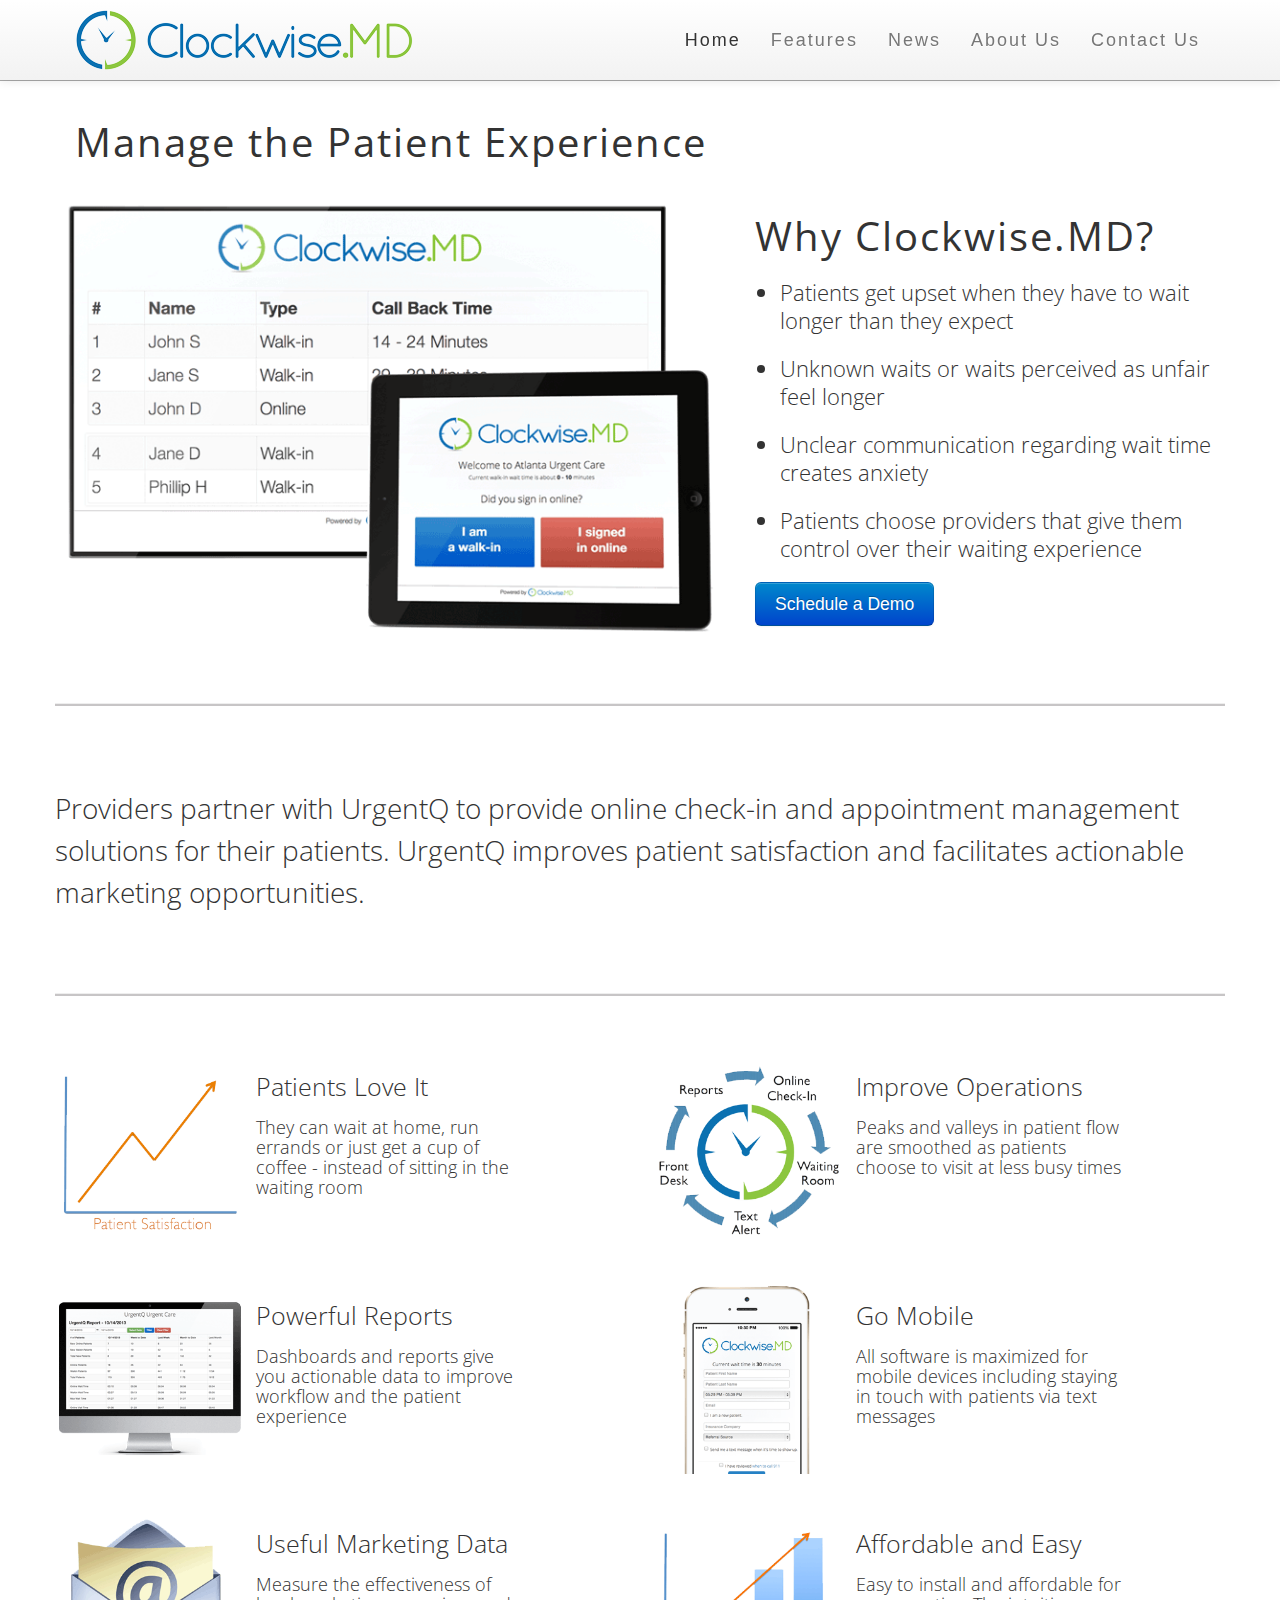
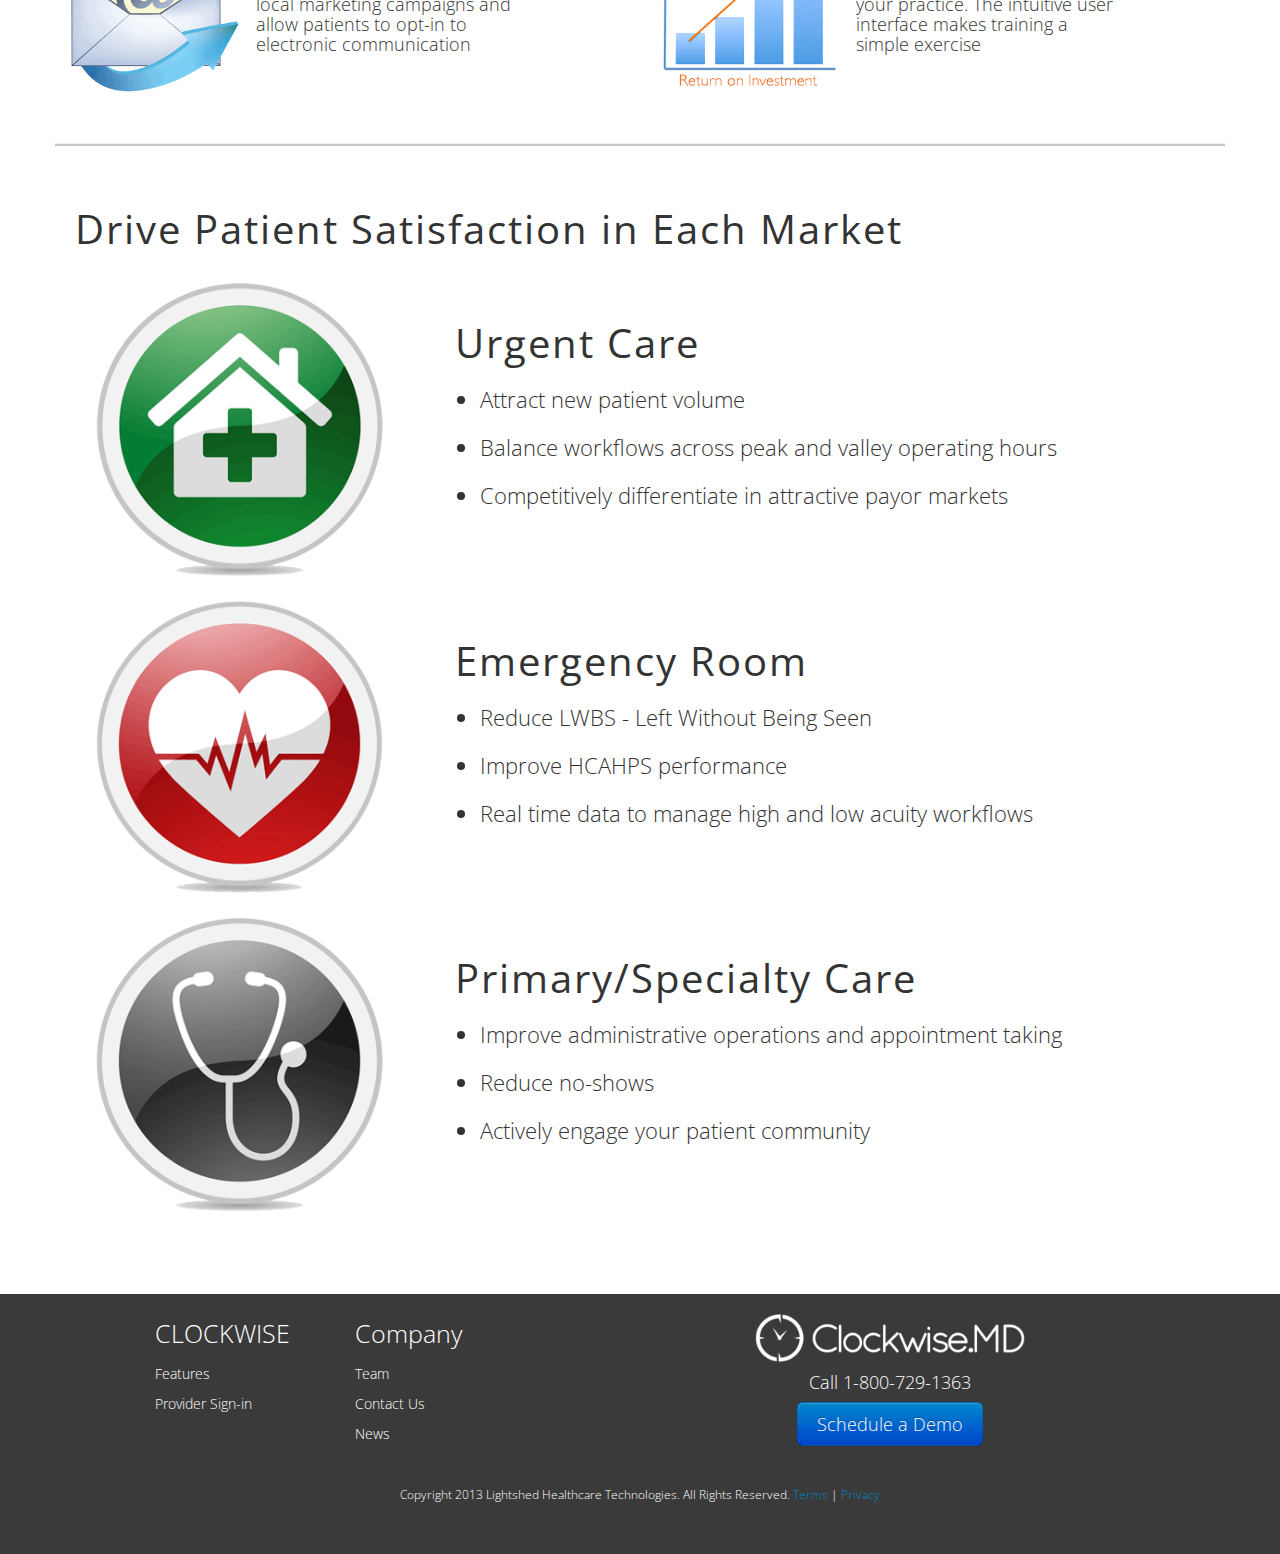
<file: index.html>
<!DOCTYPE html>
<html>
  <head>
    <title>Clockwise.MD</title>
    <link href="https://fonts.googleapis.com/css?family=Lato:300,400,700,900,300italic,400italic,700italic" media="screen" rel="stylesheet" />
    <link href="https://fonts.googleapis.com/css?family=Open+Sans:300italic,400italic,600italic,300,400,600" media="screen" rel="stylesheet" />
    <link href="https://phongsi.github.io/urgentq_marketing/stylesheets/bootstrap.css" media="all" rel="stylesheet" />
    <link href="https://phongsi.github.io/urgentq_marketing/stylesheets/bootstrap-responsive.css" media="all" rel="stylesheet" />
    <link href="https://phongsi.github.io/urgentq_marketing/stylesheets/styles.css" media="all" rel="stylesheet" />
    <link rel="apple-touch-icon" href="/urgentq-icon.png"/>
    <script type="text/javascript">

    var _gaq = _gaq || [];
    _gaq.push(['_setAccount', 'UA-38490218-1']);
    _gaq.push(['_trackPageview']);

    (function() {
      var ga = document.createElement('script'); ga.type = 'text/javascript'; ga.async = true;
      ga.src = ('https:' == document.location.protocol ? 'https://ssl' : 'http://www') + '.google-analytics.com/ga.js';
      var s = document.getElementsByTagName('script')[0]; s.parentNode.insertBefore(ga, s);
    })();

    </script>
  </head>
  <body class="pages marketing">
    
    <div class="navbar navbar-new navbar-fixed-top">
      <div class="navbar-inner">
        <div class="container">
          <button type="button" class="btn btn-navbar" data-toggle="collapse" data-target=".nav-collapse">
            <span class="icon-bar"></span>
            <span class="icon-bar"></span>
            <span class="icon-bar"></span>
          </button>
          <a class="brand logo" href="/"><img alt="Header logo2" src="https://phongsi.github.io/urgentq_marketing/images/mainlogo.png" /></a>
          <div class="nav-collapse collapse">
            <ul class="nav nav-marketing">
              <li class='active'><a href='/'>Home</a></li>
              <li class=><a href='/pages/urgentq'>Features</a></li>
              <li class=><a href='/pages/news'>News</a></li>
              <li class=><a href='/pages/about'>About Us</a></li>
              <li class=><a href='/pages/contact'>Contact Us</a></li>
            </ul>
          </div><!--/.nav-collapse -->
        </div>
      </div>
    </div>
    <div class="container margin-body">
    	<div class="row-fluid">
    		<div class="span12">
    			<h1 class="opensans main-slogan">Manage the Patient Experience</h1>
    		</div>
      </div>
      <div class="row-fluid margin-top"> 
        <div class="span7">
          <img alt="Tvandipad" src="https://phongsi.github.io/urgentq_marketing/images/tvandipad.png" />
        </div>
        <div class="span5">
        	<h2 class="opensans main-slogan no-margin-left">Why Clockwise.MD?</h2>
          <ul class="opensans main-list">
            <li>
              <p class="main-list-text">Patients get upset when they have to wait longer than they expect</p>
            </li>
            <li>
              <p class="main-list-text">Unknown waits or waits perceived as unfair feel longer</p>
            </li>
            <li>
              <p class="main-list-text">Unclear communication regarding wait time creates anxiety</p>
            </li>
            <li>
              <p class="main-list-text">Patients choose providers that give them control over their waiting experience</p>
            </li>
          </ul>
          <a href='contact.html' class='font-inherit'>
            <div class="btn btn-primary btn-large main-btn">Schedule a Demo</div>
          </a>
        </div>
      </div>
      <hr class="main-hr">
      <div class="row-fluid">
        <div class="span12">
          <h2 class="opensans main-text">Providers partner with UrgentQ to provide online check-in and appointment management solutions for their patients.  UrgentQ improves patient satisfaction and facilitates actionable marketing opportunities.</h2>
        </div>
      </div>
      <hr class="main-hr">
      <div class="row-fluid margin-top-40">
      	<div class="span5">
      		<div class="row-fluid">
      			<div class="span5">
      				<img alt="Middle1" src="https://phongsi.github.io/urgentq_marketing/images/middle1.png" />
    	    	</div>
    	    	<div class="span7">
    	    		<h3 class="opensans">Patients Love It</h3>
    	    		<h4 class="opensans">They can wait at home, run errands or just get a cup of coffee - instead of sitting in the waiting room</h4>
    	    	</div>
    	    </div>
    	  </div>
    	  <div class="span5 offset1">
      		<div class="row-fluid">
      			<div class="span5">
      				<img alt="Middle2" src="https://phongsi.github.io/urgentq_marketing/images/middle2.png" />
    	    	</div>
    	    	<div class="span7">
    	    		<h3 class="opensans">Improve Operations</h3>
    	    		<h4 class="opensans">Peaks and valleys in patient flow are smoothed as patients choose to visit at less busy times</h4>
    	    	</div>
    	    </div>
    	  </div>
    	</div>
    	<div class="row-fluid margin-top-40">
      	<div class="span5">
      		<div class="row-fluid">
      			<div class="span5">
      				<img alt="Middle3" src="https://phongsi.github.io/urgentq_marketing/images/middle3.png" />
    	    	</div>
    	    	<div class="span7">
    	    		<h3 class="opensans">Powerful Reports</h3>
    	    		<h4 class="opensans">Dashboards and reports give you actionable data to improve workflow and the patient experience</h4>
    	    	</div>
    	    </div>
    	  </div>
    	  <div class="span5 offset1">
      		<div class="row-fluid">
      			<div class="span5">
      				<img alt="Middle4" src="https://phongsi.github.io/urgentq_marketing/images/middle4.png" />
    	    	</div>
    	    	<div class="span7">
    	    		<h3 class="opensans">Go Mobile</h3>
    	    		<h4 class="opensans">All software is maximized for mobile devices including staying in touch with patients via text messages</h4>
    	    	</div>
    	    </div>
    	  </div>
    	</div>
    	<div class="row-fluid margin-top-40 margin-bottom-40">
      	<div class="span5">
      		<div class="row-fluid">
      			<div class="span5">
      				<img alt="Middle5" src="https://phongsi.github.io/urgentq_marketing/images/middle5.png" />
    	    	</div>
    	    	<div class="span7">
    	    		<h3 class="opensans">Useful Marketing Data</h3>
    	    		<h4 class="opensans">Measure the effectiveness of local marketing campaigns and allow patients to opt-in to electronic communication</h4>
    	    	</div>
    	    </div>
    	  </div>
    	  <div class="span5 offset1">
      		<div class="row-fluid">
      			<div class="span5">
      				<img alt="Middle6" src="https://phongsi.github.io/urgentq_marketing/images/middle6.png" />
    	    	</div>
    	    	<div class="span7">
    	    		<h3 class="opensans">Affordable and Easy</h3>
    	    		<h4 class="opensans">Easy to install and affordable for your practice. The intuitive user interface makes training a simple exercise</h4>
    	    	</div>
    	    </div>
    	  </div>
    	</div>
      <hr>
      <div class="row-fluid margin-top-40">
    		<div class="span12">
    			<h1 class="opensans main-slogan">Drive Patient Satisfaction in Each Market</h1>
    		</div>
      </div>
      <div class="row-fluid margin-top">
        <div class="span4 market-img">
          <img alt="Uc" src="https://phongsi.github.io/urgentq_marketing/images/uc.png" />
        </div>
        <div class="span7">
          <h2 class="opensans main-slogan market-margin no-margin-left">Urgent Care</h2>
          <ul class="opensans main-list">
            <li>
              <p class="main-list-text">Attract new patient volume</p>
            </li>
            <li>
              <p class="main-list-text">Balance workflows across peak and valley operating hours</p>
            </li>
            <li>
              <p class="main-list-text">Competitively differentiate in attractive payor markets</p>
            </li>
          </ul>
        </div>
      </div>
      <div class="row-fluid margin-top">
    	  <div class="span4 market-img">
    	    <img alt="Er" src="https://phongsi.github.io/urgentq_marketing/images/er.png" />
        </div>
        <div class="span7">
          <h2 class="opensans main-slogan market-margin no-margin-left">Emergency Room</h2>
          <ul class="opensans main-list">
            <li>
              <p class="main-list-text">Reduce LWBS - Left Without Being Seen</p>
            </li>
            <li>
              <p class="main-list-text">Improve HCAHPS performance</p>
            </li>
            <li>
              <p class="main-list-text">Real time data to manage high and low acuity workflows</p>
            </li>
          </ul>
        </div>
    	</div>
      <div class="row-fluid margin-top margin-bottom-40">
        <div class="span4 market-img">
          <img alt="Pc" src="https://phongsi.github.io/urgentq_marketing/images/pc.png" />
        </div>
        <div class="span7">
          <h2 class="opensans main-slogan market-margin no-margin-left">Primary/Specialty Care</h2>
          <ul class="opensans main-list">
            <li>
              <p class="main-list-text">Improve administrative operations and appointment taking</p>
            </li>
            <li>
              <p class="main-list-text">Reduce no-shows</p>
            </li>
            <li>
              <p class="main-list-text">Actively engage your patient community</p>
            </li>
          </ul>
        </div>
      </div>
    </div>
    <div class="row-fluid marketing-footer padding-top margin-top-40">
      <div class="container text-center">
        <div class="row-fluid opensans margin-bottom">
          <div class="span2 offset1 text-left">
            <h3 class="opensans">CLOCKWISE</h3>
            <a href='/pages/urgentq' class='font-inherit'>
              <h5 class="opensans">Features</h5>
            </a>
            <a href='https://urgentq.com/users/sign_in' class='font-inherit'>
              <h5 class="opensans">Provider Sign-in</h5>
            </a>
          </div>
          <div class="span2 text-left">
            <h3 class="opensans">Company</h3>
            <a href='/pages/about' class='font-inherit'>
              <h5 class="opensans">Team</h5>
            </a>
            <a href='/pages/contact' class='font-inherit'>
              <h5 class="opensans">Contact Us</h5>
            </a>
            <a href='/pages/news' class='font-inherit'>
              <h5 class="opensans">News</h5>
            </a>
          </div>
          <div class="span3 offset2 padding-top">
            <a class="brand logo" href="/"><img alt="Header logo2" src="https://phongsi.github.io/urgentq_marketing/images/logowhite.png" /></a><!-- 
            <h4 class="opensans margin-top">For Sales or Demo</h4> -->
            <h4 class="opensans">Call 1-800-729-1363</h4>
            <a href='/pages/contact'>
              <div class="btn btn-primary btn-large">Schedule a Demo</div>
            </a>
          </div>
        </div>
        <div class="row opensans margin-bottom-40 margin-top padding-top">
          <p style="text-align:center;"><small>Copyright 2013 Lightshed Healthcare Technologies. All Rights Reserved.  <a href='/terms_of_service'>Terms</a> | <a href='/privacy'>Privacy</a></small></p>
        </div>
      </div>
    </div>
  </body>
</html>
</file>
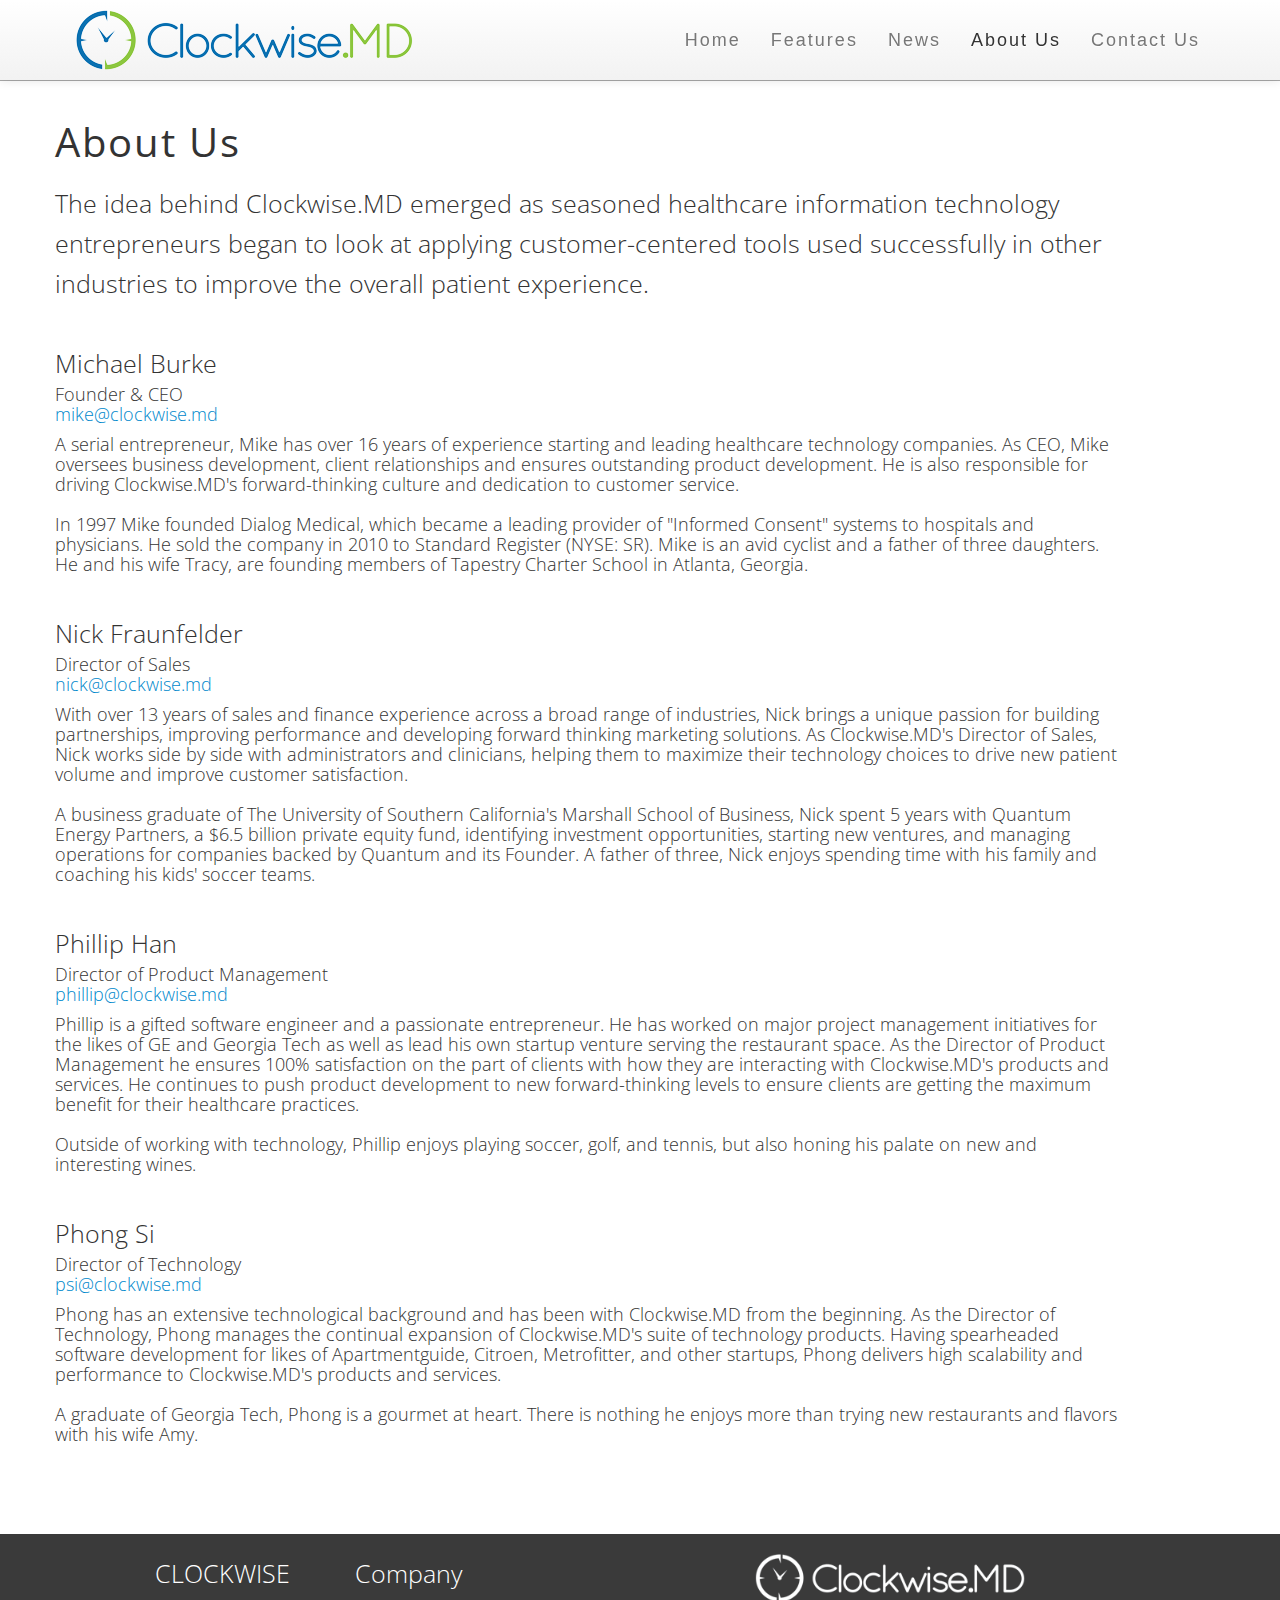
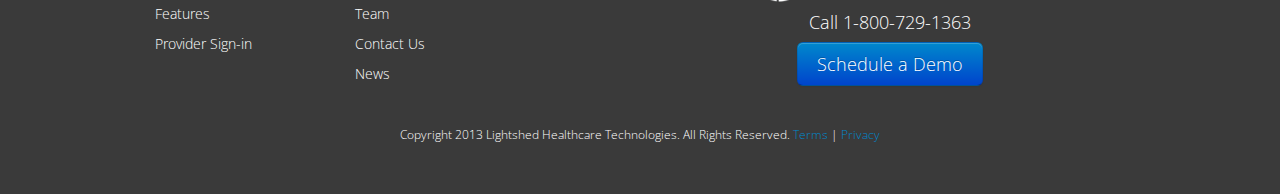
<file: about.html>
<!DOCTYPE html>
<html>
  <head>
    <title>Clockwise.MD</title>
    <link href="https://fonts.googleapis.com/css?family=Lato:300,400,700,900,300italic,400italic,700italic" media="screen" rel="stylesheet" />
    <link href="https://fonts.googleapis.com/css?family=Open+Sans:300italic,400italic,600italic,300,400,600" media="screen" rel="stylesheet" />
    <link href="https://phongsi.github.io/urgentq_marketing/stylesheets/bootstrap.css" media="all" rel="stylesheet" />
    <link href="https://phongsi.github.io/urgentq_marketing/stylesheets/bootstrap-responsive.css" media="all" rel="stylesheet" />
    <link href="https://phongsi.github.io/urgentq_marketing/stylesheets/styles.css" media="all" rel="stylesheet" />
    <link rel="apple-touch-icon" href="/clockwise.md-icon.png"/>
    <script type="text/javascript">

    var _gaq = _gaq || [];
    _gaq.push(['_setAccount', 'UA-38490218-1']);
    _gaq.push(['_trackPageview']);

    (function() {
      var ga = document.createElement('script'); ga.type = 'text/javascript'; ga.async = true;
      ga.src = ('https:' == document.location.protocol ? 'https://ssl' : 'http://www') + '.google-analytics.com/ga.js';
      var s = document.getElementsByTagName('script')[0]; s.parentNode.insertBefore(ga, s);
    })();

    </script>
  </head>
  <body class="pages marketing">
    
    <div class="navbar navbar-new navbar-fixed-top">
      <div class="navbar-inner">
        <div class="container">
          <button type="button" class="btn btn-navbar" data-toggle="collapse" data-target=".nav-collapse">
            <span class="icon-bar"></span>
            <span class="icon-bar"></span>
            <span class="icon-bar"></span>
          </button>
          <a class="brand logo" href="/"><img alt="Header logo2" src="https://phongsi.github.io/urgentq_marketing/images/mainlogo.png" /></a>
          <div class="nav-collapse collapse">
            <ul class="nav nav-marketing">
              <li class=><a href='/'>Home</a></li>
              <li class=><a href='/pages/urgentq'>Features</a></li>
              <li class=><a href='/pages/news'>News</a></li>
              <li class='active'><a href='/pages/about'>About Us</a></li>
              <li class=><a href='/pages/contact'>Contact Us</a></li>
            </ul>
          </div><!--/.nav-collapse -->
        </div>
      </div>
    </div>
    <div class="container margin-body">
      <div class="row-fluid text-left margin-bottom">
        <div class="span11">
          <h1 class="opensans main-slogan no-margin-left">About Us</h1>
          <h3 class="opensans margin-top">The idea behind Clockwise.MD emerged as seasoned healthcare information technology entrepreneurs began to look at applying customer-centered tools used successfully in other industries to improve the overall patient experience.</h3>
        </div>
      </div>
      <div class="row-fluid margin-bottom text-left">
        <div class="span11">
          <h3 class="opensans no-margin-bottom">Michael Burke</h3>
          <h4 class="opensans no-margin-top">Founder & CEO<br><a href="mailto:mike@clockwise.md.com">mike@clockwise.md</a></h4>
          <h4 class="opensans">A serial entrepreneur, Mike has over 16 years of experience starting and leading healthcare technology companies.  As CEO, Mike oversees business development, client relationships and ensures outstanding product development.  He is also responsible for driving Clockwise.MD's forward-thinking culture and dedication to customer service.<br><br>In 1997 Mike founded Dialog Medical, which became a leading provider of "Informed Consent" systems to hospitals and physicians. He sold the company in 2010 to Standard Register (NYSE: SR).  Mike is an avid cyclist and a father of three daughters.  He and his wife Tracy, are founding members of Tapestry Charter School in Atlanta, Georgia.</h4>
        </div>
      </div>
      <div class="row-fluid margin-bottom text-left">
        <div class="span11">
          <h3 class="opensans no-margin-bottom">Nick Fraunfelder</h3>
          <h4 class="opensans no-margin-top">Director of Sales<br><a href="mailto:nick@clockwise.md.com">nick@clockwise.md</a></h4>
          <h4 class="opensans">With over 13 years of sales and finance experience across a broad range of industries, Nick brings a unique passion for building partnerships, improving performance and developing forward thinking marketing solutions.  As Clockwise.MD's Director of Sales, Nick works side by side with administrators and clinicians, helping them to maximize their technology choices to drive new patient volume and improve customer satisfaction.<br><br>A business graduate of The University of Southern California's Marshall School of Business, Nick spent 5 years with Quantum Energy Partners, a $6.5 billion private equity fund, identifying investment opportunities, starting new ventures, and managing operations for companies backed by Quantum and its Founder.  A father of three, Nick enjoys spending time with his family and coaching his kids' soccer teams.</h4>
        </div>
      </div>
      <div class="row-fluid margin-bottom text-left">
        <div class="span11">
          <h3 class="opensans no-margin-bottom">Phillip Han</h3>
          <h4 class="opensans no-margin-top">Director of Product Management<br><a href="mailto:phillip@clockwise.md.com">phillip@clockwise.md</a></h4>
          <h4 class="opensans">Phillip is a gifted software engineer and a passionate entrepreneur.  He has worked on major project management initiatives for the likes of GE  and Georgia Tech as well as lead his own startup venture serving the restaurant space.  As the Director of Product Management he ensures 100% satisfaction on the part of clients with how they are interacting with Clockwise.MD's products and services.  He continues to push product development to new forward-thinking levels to ensure clients are getting the maximum benefit for their healthcare practices.<br><br>Outside of working with technology, Phillip enjoys playing soccer, golf, and tennis, but also honing his palate on new and interesting wines.</h4>
        </div>
      </div>
      <div class="row-fluid margin-bottom-40 text-left">
        <div class="span11">
          <h3 class="opensans no-margin-bottom">Phong Si</h3>
          <h4 class="opensans no-margin-top">Director of Technology<br><a href="mailto:psi@clockwise.md.com">psi@clockwise.md</a></h4>
          <h4 class="opensans">Phong has an extensive technological background and has been with Clockwise.MD from the beginning.  As the Director of Technology, Phong manages the continual expansion of Clockwise.MD's suite of technology products.  Having spearheaded software development for likes of  Apartmentguide, Citroen, Metrofitter, and other startups, Phong delivers high scalability and performance to Clockwise.MD's products and services.<br><br>A graduate of Georgia Tech, Phong is a gourmet at heart.  There is nothing he enjoys more than trying new restaurants and flavors with his wife Amy.</h4>
        </div>
      </div>
    </div>
    <div class="row-fluid marketing-footer padding-top margin-top-40">
      <div class="container text-center">
        <div class="row-fluid opensans margin-bottom">
          <div class="span2 offset1 text-left">
            <h3 class="opensans">CLOCKWISE</h3>
            <a href='/pages/urgentq' class='font-inherit'>
              <h5 class="opensans">Features</h5>
            </a>
            <a href='https://urgentq.com/users/sign_in' class='font-inherit'>
              <h5 class="opensans">Provider Sign-in</h5>
            </a>
          </div>
          <div class="span2 text-left">
            <h3 class="opensans">Company</h3>
            <a href='/pages/about' class='font-inherit'>
              <h5 class="opensans">Team</h5>
            </a>
            <a href='/pages/contact' class='font-inherit'>
              <h5 class="opensans">Contact Us</h5>
            </a>
            <a href='/pages/news' class='font-inherit'>
              <h5 class="opensans">News</h5>
            </a>
          </div>
          <div class="span3 offset2 padding-top">
            <a class="brand logo" href="/"><img alt="Header logo2" src="https://phongsi.github.io/urgentq_marketing/images/logowhite.png" /></a><!-- 
            <h4 class="opensans margin-top">For Sales or Demo</h4> -->
            <h4 class="opensans">Call 1-800-729-1363</h4>
            <a href='/pages/contact'>
              <div class="btn btn-primary btn-large">Schedule a Demo</div>
            </a>
          </div>
        </div>
        <div class="row opensans margin-bottom-40 margin-top padding-top">
          <p style="text-align:center;"><small>Copyright 2013 Lightshed Healthcare Technologies. All Rights Reserved.  <a href='/terms_of_service'>Terms</a> | <a href='/privacy'>Privacy</a></small></p>
        </div>
      </div>
    </div>
  </body>
</html>
</file>
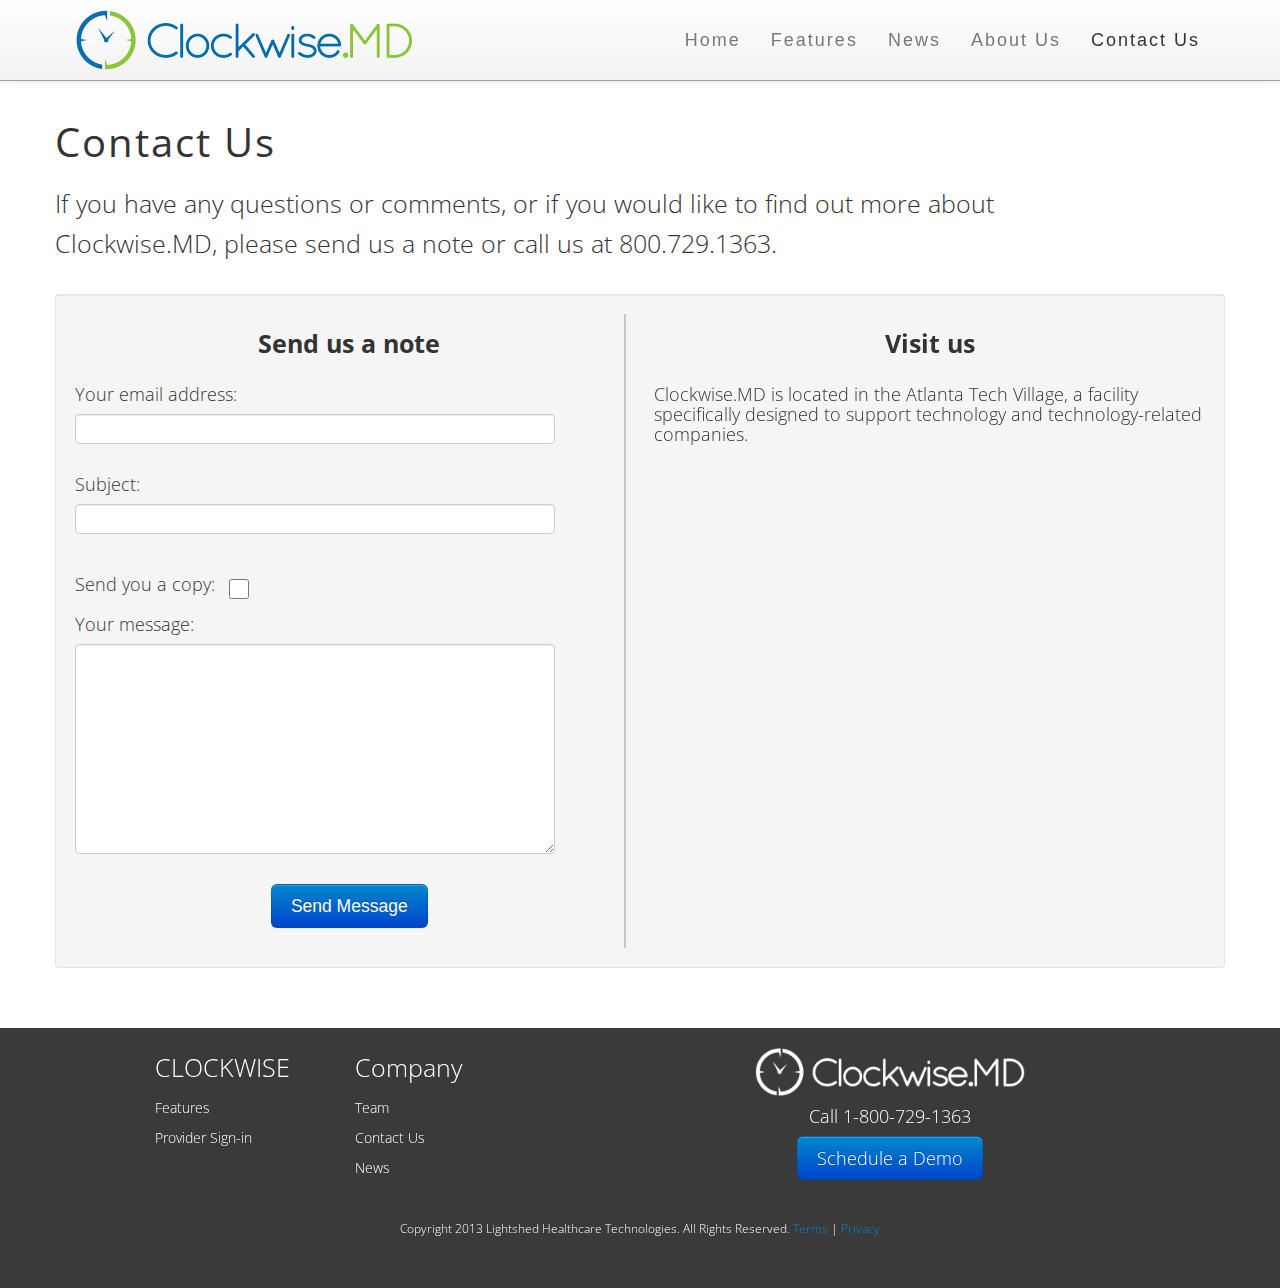
<file: contact.html>
<!DOCTYPE html>
<html>
  <head>
    <title>Clockwise.MD</title>
    <link href="https://fonts.googleapis.com/css?family=Lato:300,400,700,900,300italic,400italic,700italic" media="screen" rel="stylesheet" />
    <link href="https://fonts.googleapis.com/css?family=Open+Sans:300italic,400italic,600italic,300,400,600" media="screen" rel="stylesheet" />
    <link href="https://phongsi.github.io/urgentq_marketing/stylesheets/bootstrap.css" media="all" rel="stylesheet" />
    <link href="https://phongsi.github.io/urgentq_marketing/stylesheets/bootstrap-responsive.css" media="all" rel="stylesheet" />
    <link href="https://phongsi.github.io/urgentq_marketing/stylesheets/styles.css" media="all" rel="stylesheet" />
    <link rel="apple-touch-icon" href="/clockwise.md-icon.png"/>
    <script type="text/javascript">

    var _gaq = _gaq || [];
    _gaq.push(['_setAccount', 'UA-38490218-1']);
    _gaq.push(['_trackPageview']);

    (function() {
      var ga = document.createElement('script'); ga.type = 'text/javascript'; ga.async = true;
      ga.src = ('https:' == document.location.protocol ? 'https://ssl' : 'http://www') + '.google-analytics.com/ga.js';
      var s = document.getElementsByTagName('script')[0]; s.parentNode.insertBefore(ga, s);
    })();

    </script>
  </head>
  <body class="pages marketing">
    
    <div class="navbar navbar-new navbar-fixed-top">
      <div class="navbar-inner">
        <div class="container">
          <button type="button" class="btn btn-navbar" data-toggle="collapse" data-target=".nav-collapse">
            <span class="icon-bar"></span>
            <span class="icon-bar"></span>
            <span class="icon-bar"></span>
          </button>
          <a class="brand logo" href="/"><img alt="Header logo2" src="https://phongsi.github.io/urgentq_marketing/images/mainlogo.png" /></a>
          <div class="nav-collapse collapse">
            <ul class="nav nav-marketing">
              <li class=><a href='/'>Home</a></li>
              <li class=><a href='/pages/urgentq'>Features</a></li>
              <li class=><a href='/pages/news'>News</a></li>
              <li class=><a href='/pages/about'>About Us</a></li>
              <li class='active'><a href='/pages/contact'>Contact Us</a></li>
            </ul>
          </div><!--/.nav-collapse -->
        </div>
      </div>
    </div>
    <div class="container margin-body">
      <div class="row-fluid text-left">
        <div class="span11">
          <h1 class="opensans main-slogan no-margin-left">Contact Us</h1>
          <h3 class="opensans margin-top">If you have any questions or comments, or if you would like to find out more about Clockwise.MD, please send us a note or call us at 800.729.1363.</h3>
        </div>
      </div>
      <div class="row-fluid margin-top">
        <div class="span12">
          <div class="well">
            <div class="row-fluid">
              <div class="span6 text-left border-right">
                <form accept-charset="UTF-8" action="/contact" class="new_message" id="new_message" method="post">
                  <h3 class="opensans text-center"><strong>Send us a note</strong></h3>
                  <h4 class="opensans margin-top">Your email address:</h4>
                  <input class="width-85" id="message_email" name="message[email]" type="text" />
                  <h4 class="opensans text-left margin-top">Subject:</h4>
                  <input class="width-85" id="message_subject" name="message[subject]" type="text" />
                  <div class="row-fluid margin-top">
                    <div class="span7 width-auto">
                      <h4 class="opensans text-left">Send you a copy:</h4>
                    </div>
                    <div class="span1">
                      <input name="message[copy]" type="hidden" value="0" /><input class="margin-top-15" id="message_copy" name="message[copy]" type="checkbox" value="1" />
                    </div>
                  </div>
                  <h4 class="opensans text-left">Your message:</h4>
                  <textarea class="width-85" id="message_body" name="message[body]" rows="10">
                  </textarea>
                  <div class="row-fluid margin-top text-center margin-bottom">
                    <input class="btn btn-primary btn-large" data-disable-with="Sending..." name="commit" type="submit" value="Send Message" />
                  </div>
                </form>
              </div>
              <div class="span6">
                <h3 class="opensans text-center"><strong>Visit us</strong></h3>
                <h4 class="opensans margin-top margin-bottom">Clockwise.MD is located in the Atlanta Tech Village, a facility specifically designed to support technology and technology-related companies.</h4>
                <iframe width="100%" height="480" frameborder="0" scrolling="no" marginheight="0" marginwidth="0" src="https://maps.google.com/maps?f=q&amp;source=s_q&amp;hl=en&amp;geocode=&amp;q=Atlanta+Tech+Village,+3423+Piedmont+Rd+NE,+Atlanta,+GA&amp;aq=2&amp;sll=33.767713,-84.420604&amp;sspn=0.570233,1.056747&amp;ie=UTF8&amp;hq=Atlanta+Tech+Village,&amp;hnear=3423+Piedmont+Rd+NE,+Atlanta,+Fulton,+Georgia+30305&amp;t=m&amp;ll=33.853702,-84.372811&amp;spn=0.017107,0.027466&amp;z=15&amp;iwloc=A&amp;output=embed" style="float: left;"></iframe>
              </div>
            </div>
          </div>
        </div>
      </div>
    </div>
    <div class="row-fluid marketing-footer padding-top margin-top-40">
      <div class="container text-center">
        <div class="row-fluid opensans margin-bottom">
          <div class="span2 offset1 text-left">
            <h3 class="opensans">CLOCKWISE</h3>
            <a href='/pages/urgentq' class='font-inherit'>
              <h5 class="opensans">Features</h5>
            </a>
            <a href='https://urgentq.com/users/sign_in' class='font-inherit'>
              <h5 class="opensans">Provider Sign-in</h5>
            </a>
          </div>
          <div class="span2 text-left">
            <h3 class="opensans">Company</h3>
            <a href='/pages/about' class='font-inherit'>
              <h5 class="opensans">Team</h5>
            </a>
            <a href='/pages/contact' class='font-inherit'>
              <h5 class="opensans">Contact Us</h5>
            </a>
            <a href='/pages/news' class='font-inherit'>
              <h5 class="opensans">News</h5>
            </a>
          </div>
          <div class="span3 offset2 padding-top">
            <a class="brand logo" href="/"><img alt="Header logo2" src="https://phongsi.github.io/urgentq_marketing/images/logowhite.png" /></a><!-- 
            <h4 class="opensans margin-top">For Sales or Demo</h4> -->
            <h4 class="opensans">Call 1-800-729-1363</h4>
            <a href='/pages/contact'>
              <div class="btn btn-primary btn-large">Schedule a Demo</div>
            </a>
          </div>
        </div>
        <div class="row opensans margin-bottom-40 margin-top padding-top">
          <p style="text-align:center;"><small>Copyright 2013 Lightshed Healthcare Technologies. All Rights Reserved.  <a href='/terms_of_service'>Terms</a> | <a href='/privacy'>Privacy</a></small></p>
        </div>
      </div>
    </div>
  </body>
</html>
</file>
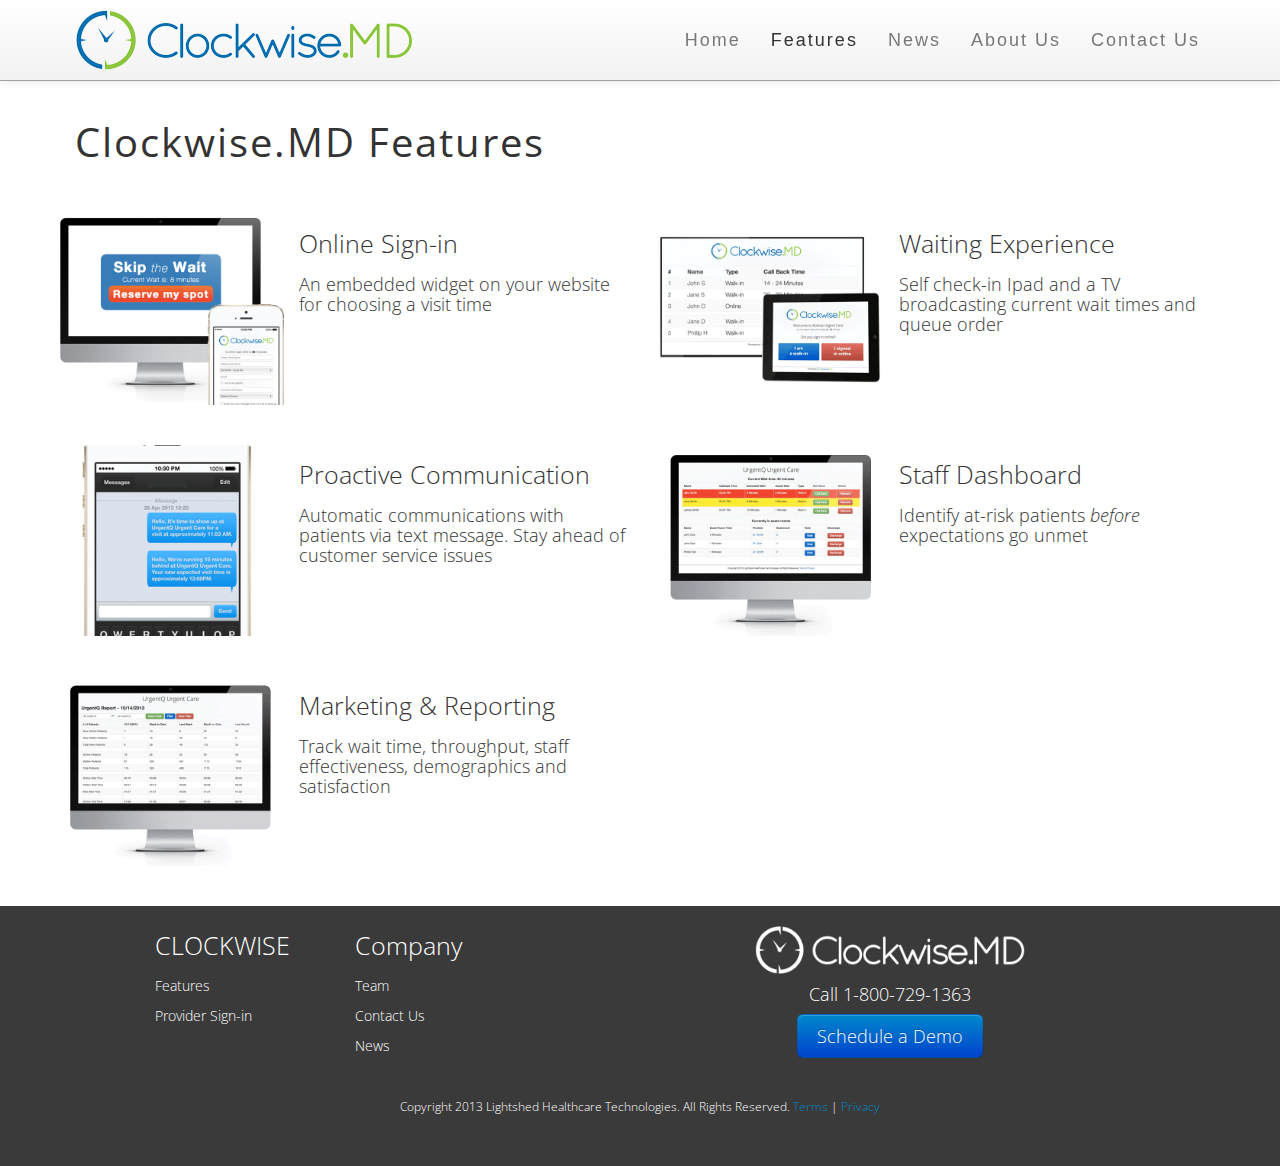
<file: features.html>
<!DOCTYPE html>
<html>
  <head>
    <title>Clockwise.MD</title>
    <link href="https://fonts.googleapis.com/css?family=Lato:300,400,700,900,300italic,400italic,700italic" media="screen" rel="stylesheet" />
    <link href="https://fonts.googleapis.com/css?family=Open+Sans:300italic,400italic,600italic,300,400,600" media="screen" rel="stylesheet" />
    <link href="https://phongsi.github.io/urgentq_marketing/stylesheets/bootstrap.css" media="all" rel="stylesheet" />
    <link href="https://phongsi.github.io/urgentq_marketing/stylesheets/bootstrap-responsive.css" media="all" rel="stylesheet" />
    <link href="https://phongsi.github.io/urgentq_marketing/stylesheets/styles.css" media="all" rel="stylesheet" />
    <link rel="apple-touch-icon" href="/urgentq-icon.png"/>
    <script type="text/javascript">

    var _gaq = _gaq || [];
    _gaq.push(['_setAccount', 'UA-38490218-1']);
    _gaq.push(['_trackPageview']);

    (function() {
      var ga = document.createElement('script'); ga.type = 'text/javascript'; ga.async = true;
      ga.src = ('https:' == document.location.protocol ? 'https://ssl' : 'http://www') + '.google-analytics.com/ga.js';
      var s = document.getElementsByTagName('script')[0]; s.parentNode.insertBefore(ga, s);
    })();

    </script>
  </head>
  <body class="pages marketing">
    
    <div class="navbar navbar-new navbar-fixed-top">
      <div class="navbar-inner">
        <div class="container">
          <button type="button" class="btn btn-navbar" data-toggle="collapse" data-target=".nav-collapse">
            <span class="icon-bar"></span>
            <span class="icon-bar"></span>
            <span class="icon-bar"></span>
          </button>
          <a class="brand logo" href="/"><img alt="Header logo2" src="https://phongsi.github.io/urgentq_marketing/images/mainlogo.png" /></a>
          <div class="nav-collapse collapse">
            <ul class="nav nav-marketing">
              <li class=><a href='/'>Home</a></li>
              <li class='active'><a href='/pages/urgentq'>Features</a></li>
              <li class=><a href='/pages/news'>News</a></li>
              <li class=><a href='/pages/about'>About Us</a></li>
              <li class=><a href='/pages/contact'>Contact Us</a></li>
            </ul>
          </div><!--/.nav-collapse -->
        </div>
      </div>
    </div>
    <div class="container margin-body">
      <div class="row-fluid">
        <div class="span12">
          <h1 class="opensans main-slogan">Clockwise.MD Features</h1>
        </div>
      </div>
      <div class="row-fluid margin-top-40">
        <div class="span6">
          <div class="row-fluid">
            <div class="span5">
              <img alt="Workflow1" src="https://phongsi.github.io/urgentq_marketing/images/workflow1.png" />
            </div>
            <div class="span7">
              <h3 class="opensans">Online Sign-in</h3>
              <h4 class="opensans">An embedded widget on your website for choosing a visit time</h4>
            </div>
          </div>
        </div>
        <div class="span6">
          <div class="row-fluid">
            <div class="span5">
              <img alt="Workflow2" src="https://phongsi.github.io/urgentq_marketing/images/workflow2.png" />
            </div>
            <div class="span7">
              <h3 class="opensans">Waiting Experience</h3>
              <h4 class="opensans">Self check-in Ipad and a TV broadcasting current wait times and queue order</h4>
            </div>
          </div>
        </div>
      </div>
      <div class="row-fluid margin-top-40">
        <div class="span6">
          <div class="row-fluid">
            <div class="span5">
              <img alt="Workflow3" src="https://phongsi.github.io/urgentq_marketing/images/workflow3.png" />
            </div>
            <div class="span7">
              <h3 class="opensans">Proactive Communication</h3>
              <h4 class="opensans">Automatic communications with patients via text message.  Stay ahead of customer service issues</h4>
            </div>
          </div>
        </div>
        <div class="span6">
          <div class="row-fluid">
            <div class="span5">
              <img alt="Workflow4" src="https://phongsi.github.io/urgentq_marketing/images/workflow4.png" />
            </div>
            <div class="span7">
              <h3 class="opensans">Staff Dashboard</h3>
              <h4 class="opensans">Identify at-risk patients <i>before</i> expectations go unmet</h4>
            </div>
          </div>
        </div>
      </div>
      <div class="row-fluid margin-top-40">
        <div class="span6">
          <div class="row-fluid">
            <div class="span5">
              <img alt="Workflow5" src="https://phongsi.github.io/urgentq_marketing/images/workflow5.png" />
            </div>
            <div class="span7">
              <h3 class="opensans">Marketing & Reporting</h3>
              <h4 class="opensans">Track wait time, throughput, staff effectiveness, demographics and satisfaction</h4>
            </div>
          </div>
        </div>
      </div>
    </div>
    <div class="row-fluid marketing-footer padding-top margin-top-40">
      <div class="container text-center">
        <div class="row-fluid opensans margin-bottom">
          <div class="span2 offset1 text-left">
            <h3 class="opensans">CLOCKWISE</h3>
            <a href='/pages/urgentq' class='font-inherit'>
              <h5 class="opensans">Features</h5>
            </a>
            <a href='https://urgentq.com/users/sign_in' class='font-inherit'>
              <h5 class="opensans">Provider Sign-in</h5>
            </a>
          </div>
          <div class="span2 text-left">
            <h3 class="opensans">Company</h3>
            <a href='/pages/about' class='font-inherit'>
              <h5 class="opensans">Team</h5>
            </a>
            <a href='/pages/contact' class='font-inherit'>
              <h5 class="opensans">Contact Us</h5>
            </a>
            <a href='/pages/news' class='font-inherit'>
              <h5 class="opensans">News</h5>
            </a>
          </div>
          <div class="span3 offset2 padding-top">
            <a class="brand logo" href="/"><img alt="Header logo2" src="https://phongsi.github.io/urgentq_marketing/images/logowhite.png" /></a><!-- 
            <h4 class="opensans margin-top">For Sales or Demo</h4> -->
            <h4 class="opensans">Call 1-800-729-1363</h4>
            <a href='/pages/contact'>
              <div class="btn btn-primary btn-large">Schedule a Demo</div>
            </a>
          </div>
        </div>
        <div class="row opensans margin-bottom-40 margin-top padding-top">
          <p style="text-align:center;"><small>Copyright 2013 Lightshed Healthcare Technologies. All Rights Reserved.  <a href='/terms_of_service'>Terms</a> | <a href='/privacy'>Privacy</a></small></p>
        </div>
      </div>
    </div>
  </body>
</html>
</file>
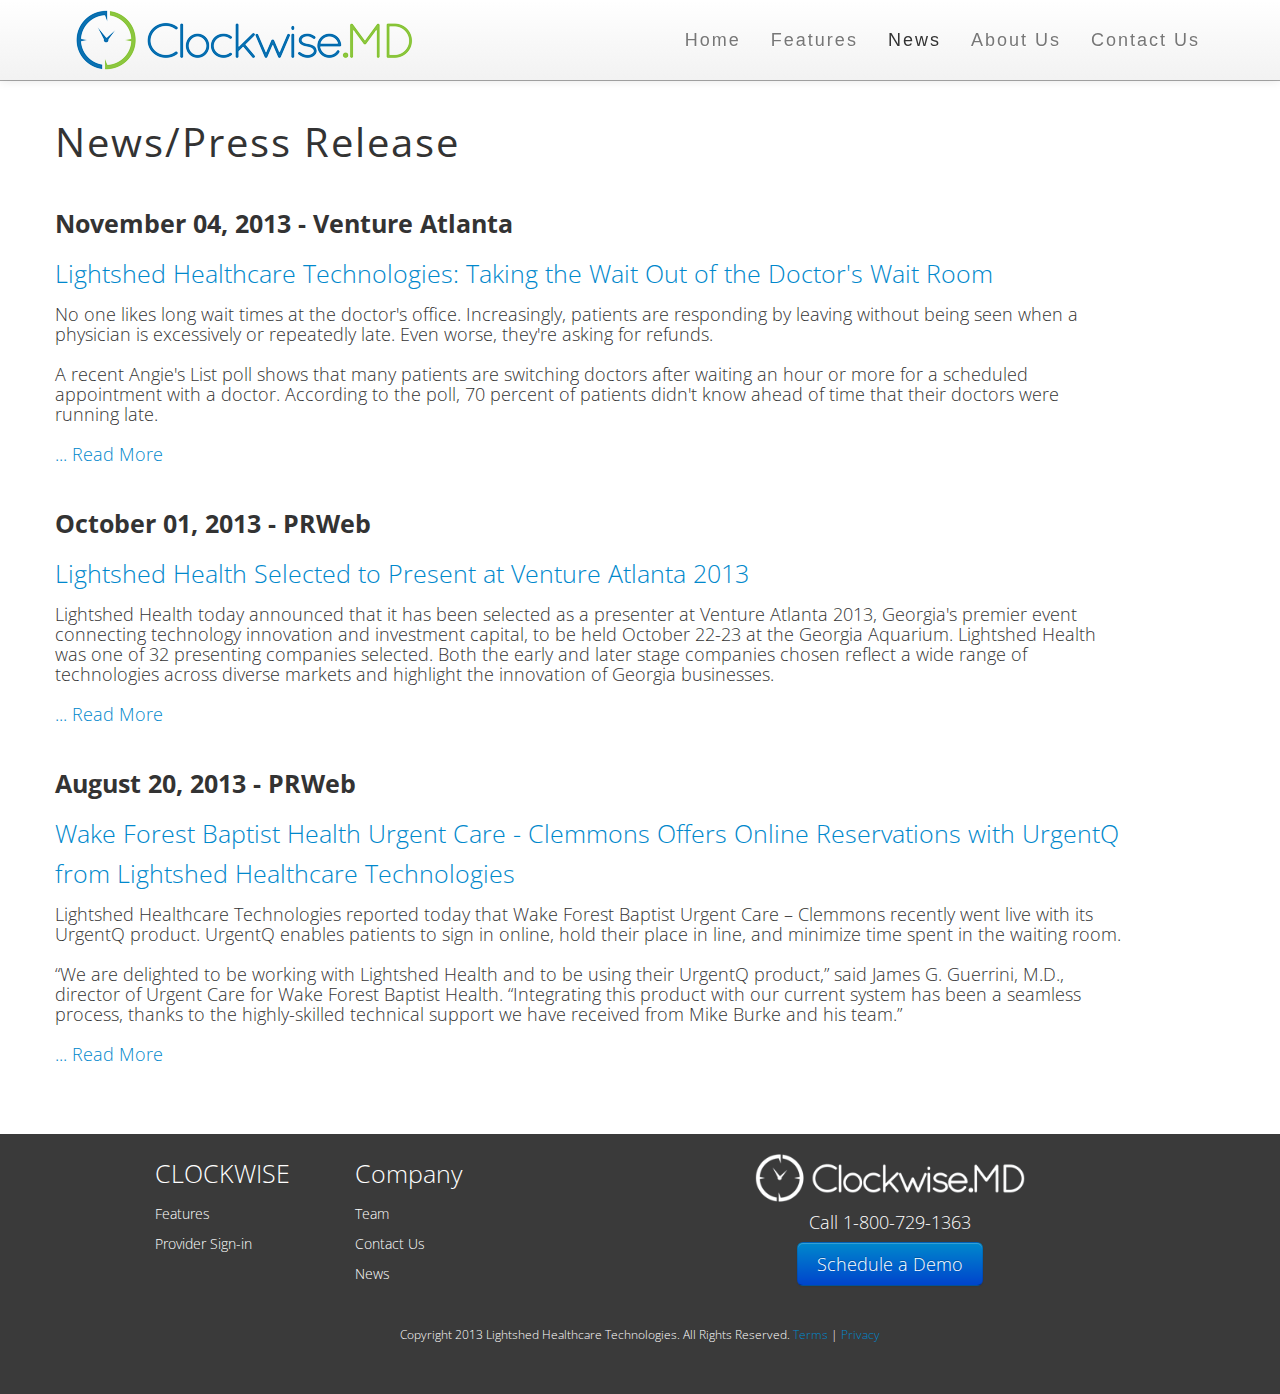
<file: news.html>
<!DOCTYPE html>
<html>
  <head>
    <title>Clockwise.MD</title>
    <link href="https://fonts.googleapis.com/css?family=Lato:300,400,700,900,300italic,400italic,700italic" media="screen" rel="stylesheet" />
    <link href="https://fonts.googleapis.com/css?family=Open+Sans:300italic,400italic,600italic,300,400,600" media="screen" rel="stylesheet" />
    <link href="https://phongsi.github.io/urgentq_marketing/stylesheets/bootstrap.css" media="all" rel="stylesheet" />
    <link href="https://phongsi.github.io/urgentq_marketing/stylesheets/bootstrap-responsive.css" media="all" rel="stylesheet" />
    <link href="https://phongsi.github.io/urgentq_marketing/stylesheets/styles.css" media="all" rel="stylesheet" />
    <link rel="apple-touch-icon" href="/urgentq-icon.png"/>
    <script type="text/javascript">

    var _gaq = _gaq || [];
    _gaq.push(['_setAccount', 'UA-38490218-1']);
    _gaq.push(['_trackPageview']);

    (function() {
      var ga = document.createElement('script'); ga.type = 'text/javascript'; ga.async = true;
      ga.src = ('https:' == document.location.protocol ? 'https://ssl' : 'http://www') + '.google-analytics.com/ga.js';
      var s = document.getElementsByTagName('script')[0]; s.parentNode.insertBefore(ga, s);
    })();

    </script>
  </head>
  <body class="pages marketing">
    
    <div class="navbar navbar-new navbar-fixed-top">
      <div class="navbar-inner">
        <div class="container">
          <button type="button" class="btn btn-navbar" data-toggle="collapse" data-target=".nav-collapse">
            <span class="icon-bar"></span>
            <span class="icon-bar"></span>
            <span class="icon-bar"></span>
          </button>
          <a class="brand logo" href="/"><img alt="Header logo2" src="https://phongsi.github.io/urgentq_marketing/images/mainlogo.png" /></a>
          <div class="nav-collapse collapse">
            <ul class="nav nav-marketing">
              <li class=><a href='/'>Home</a></li>
              <li class=><a href='/pages/urgentq'>Features</a></li>
              <li class='active'><a href='/pages/news'>News</a></li>
              <li class=><a href='/pages/about'>About Us</a></li>
              <li class=><a href='/pages/contact'>Contact Us</a></li>
            </ul>
          </div><!--/.nav-collapse -->
        </div>
      </div>
    </div>
    <div class="container margin-body">
      <div class="row-fluid text-left">
        <div class="span11">
          <h1 class="opensans main-slogan no-margin-left">News/Press Release</h1>
        </div>
      </div>
      <div class="row-fluid margin-top margin-bottom text-left">
        <div class="span11">
          <h3 class="opensans"><strong>November 04, 2013 - Venture Atlanta</strong></h3>
          <a href="http://ventureatlanta.org/2013/11/lightshed-healthcare-technologies-making-the-wait-room-at-the-doctors-office-obsolete/" target="_blank"><h3 class="opensans">Lightshed Healthcare Technologies: Taking the Wait Out of the Doctor's Wait Room</a></h3>
          <h4 class="opensans">No one likes long wait times at the doctor's office. Increasingly, patients are responding by leaving without being seen when a physician is excessively or repeatedly late. Even worse, they're asking for refunds. <br><br>A recent Angie's List poll shows that many patients are switching doctors after waiting an hour or more for a scheduled appointment with a doctor. According to the poll, 70 percent of patients didn't know ahead of time that their doctors were running late.<br><br><a href="http://ventureatlanta.org/2013/11/lightshed-healthcare-technologies-making-the-wait-room-at-the-doctors-office-obsolete/" target="_blank">... Read More</a></h4>
        </div>
      </div>
      <div class="row-fluid margin-top margin-bottom text-left">
        <div class="span11">
          <h3 class="opensans"><strong>October 01, 2013 - PRWeb</strong></h3>
          <a href="http://www.prweb.com/releases/2013/10/prweb11173342.htm" target="_blank"><h3 class="opensans">Lightshed Health Selected to Present at Venture Atlanta 2013</a></h3>
          <h4 class="opensans">Lightshed Health today announced that it has been selected as a presenter at Venture Atlanta 2013, Georgia's premier event connecting technology innovation and investment capital, to be held October 22-23 at the Georgia Aquarium. Lightshed Health was one of 32 presenting companies selected. Both the early and later stage companies chosen reflect a wide range of technologies across diverse markets and highlight the innovation of Georgia businesses.<br><br><a href="http://www.prweb.com/releases/2013/10/prweb11173342.htm" target="_blank">... Read More</a></h4>
        </div>
      </div>
      <div class="row-fluid margin-bottom text-left">
        <div class="span11">
          <h3 class="opensans"><strong>August 20, 2013 - PRWeb</strong></h3>
          <a href="http://www.prweb.com/releases/2013/8/prweb11036290.htm" target="_blank"><h3 class="opensans">Wake Forest Baptist Health Urgent Care - Clemmons Offers Online Reservations with UrgentQ from Lightshed Healthcare Technologies</a></h3>
          <h4 class="opensans">Lightshed Healthcare Technologies reported today that Wake Forest Baptist Urgent Care – Clemmons recently went live with its UrgentQ product. UrgentQ enables patients to sign in online, hold their place in line, and minimize time spent in the waiting room.<br><br>“We are delighted to be working with Lightshed Health and to be using their UrgentQ product,” said James G. Guerrini, M.D., director of Urgent Care for Wake Forest Baptist Health. “Integrating this product with our current system has been a seamless process, thanks to the highly-skilled technical support we have received from Mike Burke and his team.”<br><br><a href="http://www.prweb.com/releases/2013/8/prweb11036290.htm" target="_blank">... Read More</a></h4>
        </div>
      </div>
    </div>
    <div class="row-fluid marketing-footer padding-top margin-top-40">
      <div class="container text-center">
        <div class="row-fluid opensans margin-bottom">
          <div class="span2 offset1 text-left">
            <h3 class="opensans">CLOCKWISE</h3>
            <a href='/pages/urgentq' class='font-inherit'>
              <h5 class="opensans">Features</h5>
            </a>
            <a href='https://urgentq.com/users/sign_in' class='font-inherit'>
              <h5 class="opensans">Provider Sign-in</h5>
            </a>
          </div>
          <div class="span2 text-left">
            <h3 class="opensans">Company</h3>
            <a href='/pages/about' class='font-inherit'>
              <h5 class="opensans">Team</h5>
            </a>
            <a href='/pages/contact' class='font-inherit'>
              <h5 class="opensans">Contact Us</h5>
            </a>
            <a href='/pages/news' class='font-inherit'>
              <h5 class="opensans">News</h5>
            </a>
          </div>
          <div class="span3 offset2 padding-top">
            <a class="brand logo" href="/"><img alt="Header logo2" src="https://phongsi.github.io/urgentq_marketing/images/logowhite.png" /></a><!-- 
            <h4 class="opensans margin-top">For Sales or Demo</h4> -->
            <h4 class="opensans">Call 1-800-729-1363</h4>
            <a href='/pages/contact'>
              <div class="btn btn-primary btn-large">Schedule a Demo</div>
            </a>
          </div>
        </div>
        <div class="row opensans margin-bottom-40 margin-top padding-top">
          <p style="text-align:center;"><small>Copyright 2013 Lightshed Healthcare Technologies. All Rights Reserved.  <a href='/terms_of_service'>Terms</a> | <a href='/privacy'>Privacy</a></small></p>
        </div>
      </div>
    </div>
  </body>
</html>
</file>
